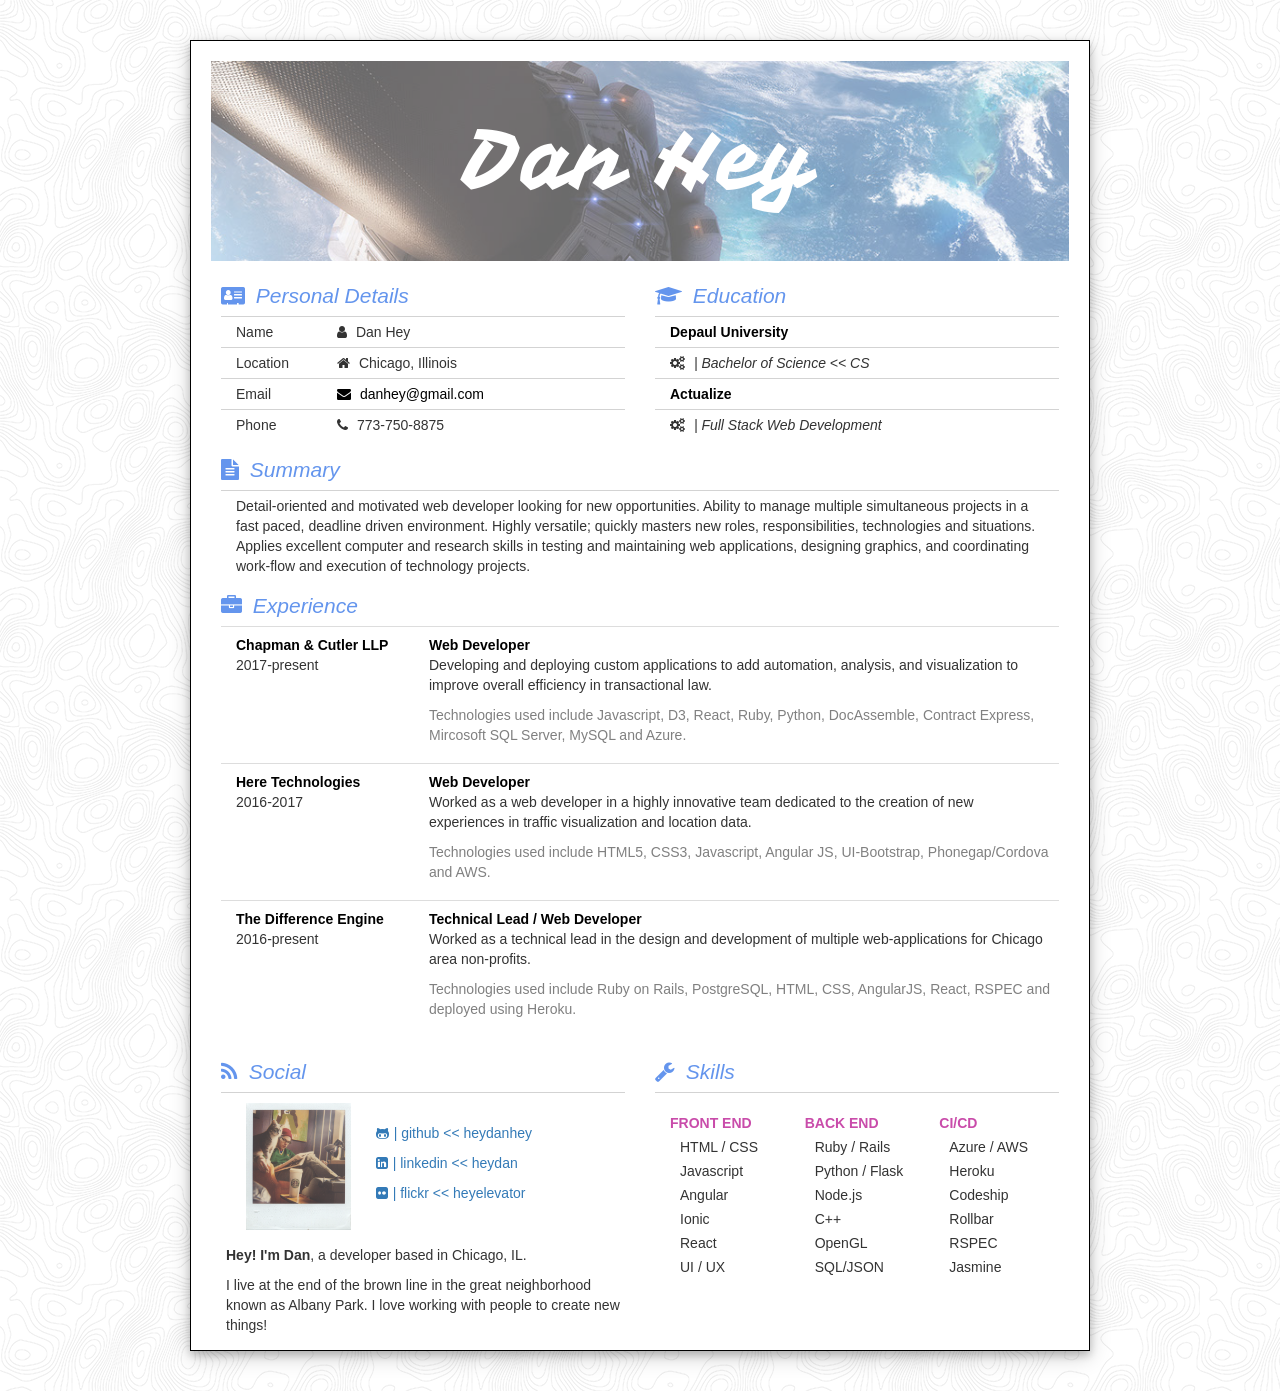
<file: resume.html>
<!DOCTYPE html>
<html lang="en-US">
  <head>
    <script src="https://cdnjs.cloudflare.com/ajax/libs/jquery/3.2.1/jquery.min.js"</script>
    <script src="https://cdnjs.cloudflare.com/ajax/libs/jquery/3.2.1/core.js"</script>
    <link rel="stylesheet" href="https://maxcdn.bootstrapcdn.com/font-awesome/4.6.1/css/font-awesome.min.css">
    <link rel="stylesheet" href="https://maxcdn.bootstrapcdn.com/bootstrap/3.3.7/css/bootstrap.min.css" integrity="sha384-BVYiiSIFeK1dGmJRAkycuHAHRg32OmUcww7on3RYdg4Va+PmSTsz/K68vbdEjh4u" crossorigin="anonymous">
    <script src="https://maxcdn.bootstrapcdn.com/bootstrap/3.3.7/js/bootstrap.min.js" integrity="sha384-Tc5IQib027qvyjSMfHjOMaLkfuWVxZxUPnCJA7l2mCWNIpG9mGCD8wGNIcPD7Txa" crossorigin="anonymous"></script>
    <link href="https://fonts.googleapis.com/css?family=Vampiro+One" rel="stylesheet">
    <link rel="stylesheet" href="css/resume.css">
  </head>
  <body>
    <div class="page container" style="padding:0;">
      <div class="photo"><div class="name text-center">Dan Hey</div></div>
        <div class="col-md-12">
          <div class="col-md-6">
            <div class="col-md-12 heading italic"><i class="fa fa-address-card" aria-hidden="true"></i> Personal Details</div>
            <div class="col-md-3 border-top">Name</div>
            <div class="col-md-9 border-top"><i class="fa fa-user" aria-hidden="true"></i> Dan Hey</div>
            <div class="col-md-3 border-top">Location</div>
            <div class="col-md-9 border-top"><i class="fa fa-home" aria-hidden="true"></i> Chicago, Illinois</div>
            <div class="col-md-3 border-top">Email</div>
            <div class="col-md-9 border-top">
                <a href="mailto:danhey@gmail.com" class="hover" style="text-decoration:none"><i class="fa fa-envelope" aria-hidden="true"></i> danhey@gmail.com</a>
            </div>
            <div class="col-md-3 border-top">Phone</div>
            <div class="col-md-9 border-top"><i class="fa fa-phone" aria-hidden="true"></i> 773-750-8875</div>
          </div>

          <div class="col-md-6">
            <div class="col-md-12 heading italic"><i class="fa fa-graduation-cap" aria-hidden="true"></i> Education</div>
            <div class="col-md-12 border-top bold">
              <span class="hover" data-toggle="tooltip" data-placement="right" title="Click for details!">
                <span data-toggle="modal" data-target="#depaul">Depaul University</span>
              </span>
            </div>
            <div class="col-md-12 border-top italic"><i class="fa fa-cogs" aria-hidden="true"></i> | Bachelor of Science << CS</div>
            <div class="col-md-12 border-top bold">
              <span class="hover" data-toggle="tooltip" data-placement="right" title="Click for details!">
                <span data-toggle="modal" data-target="#actualize">Actualize</span>
              </span>
            </div>
            <div class="col-md-12 border-top italic"><i class="fa fa-cogs" aria-hidden="true"></i> | Full Stack Web Development</div>
          </div>
        </div>

        <div class="col-md-12" style="margin-top:15px;">
          <div class="col-md-12">
            <div class="col-md-12 border-bottom heading italic"><i class="fa fa-file-text" aria-hidden="true"></i> Summary</div>
            <div class="col-md-12" style="padding-top:5px;">
              Detail-oriented and motivated web developer looking for new opportunities.  Ability to manage multiple simultaneous projects in a fast paced, deadline driven environment.  Highly versatile; quickly masters new roles, responsibilities, technologies and situations. Applies excellent computer and research skills in testing and maintaining web applications, designing graphics, and coordinating work-flow and execution of technology projects.
            </div>
          </div>
        </div>

        <div class="col-md-12" style="margin-top:15px;">
          <div class="col-md-12">
            <div class="col-md-12 heading italic"><i class="fa fa-briefcase" aria-hidden="true"></i> Experience</div>
            
              <table class="table">
                <tr>
                  <td style="padding-left:15px;width:200px;">
                    <span class="hover bold" data-toggle="tooltip" data-placement="left" title="Click for details!">
                      <span data-toggle="modal" data-target="#chapman">Chapman & Cutler LLP</span>
                    </span>
                    <p>2017-present</p>
                  </td>
                  <td>
                    <span class="hover bold" data-toggle="tooltip" data-placement="right" title="Click for details!">
                      <span data-toggle="modal" data-target="#chapman">Web Developer</span>
                    </span>
                    <p>Developing and deploying custom applications to add automation, analysis, and visualization to improve overall efficiency in transactional law.</p>
                    <p style="color:grey;">Technologies used include Javascript, D3, React, Ruby, Python, DocAssemble, Contract Express, Mircosoft SQL Server, MySQL and Azure.</p>
                  </td>
                </tr>
                <tr>
                  <td style="padding-left:15px">
                    <span class="hover bold" data-toggle="tooltip" data-placement="left" title="Click for details!">
                        <span data-toggle="modal" data-target="#here">Here Technologies</span>
                      </span>
                    <p>2016-2017</p>
                  </td>
                  <td>
                    <span class="hover bold" data-toggle="tooltip" data-placement="right" title="Click for details!">
                      <span data-toggle="modal" data-target="#here">Web Developer</span>
                    </span>
                    <p>Worked as a web developer in a highly innovative team dedicated to the creation of new experiences in traffic visualization and location data.</p>
                    <p style="color:grey;">Technologies used include HTML5, CSS3, Javascript, Angular JS, UI-Bootstrap, Phonegap/Cordova and AWS.</p>
                  </td>
                </tr>
                <tr>
                  <td style="padding-left:15px">
                    <span class="hover bold" data-toggle="tooltip" data-placement="left" title="Click for details!">
                      <span data-toggle="modal" data-target="#tde">The Difference Engine</span>
                    </span>
                    <p>2016-present</p>
                  </td>
                  <td>
                    <span class="hover bold" data-toggle="tooltip" data-placement="right" title="Click for details!">
                      <span data-toggle="modal" data-target="#tde">Technical Lead / Web Developer</span>
                    </span>
                    <p>Worked as a technical lead in the design and development of multiple web-applications for Chicago area non-profits.</p>
                    <p style="color:grey;">Technologies used include Ruby on Rails, PostgreSQL, HTML, CSS, AngularJS, React, RSPEC and deployed using Heroku.</p>
                  </td>
                </tr>
              </table>
            
          </div>
        </div>

        <div class="col-md-12">
          <div class="col-sm-6 col-md-6">
            <div class="col-md-12 heading border-bottom italic"><i class="fa fa-rss" aria-hidden="true"></i></i> Social</div>
            <div class="col-sm-4 col-md-4">
              <img src="images/dan.jpg" alt="..." class=" dan img-responsive">
            </div>
            <div class="col-sm-8 col-md-8">
              <div class="col-md-12 social" style="margin-top:25px;">
                <a href="https://github.com/heydanhey" target="blank">
                  <i class="fa fa-github-alt" aria-hidden="true"></i>| github << heydanhey
                </a>
              </div>
              <div class="col-md-12 social">
                <a href="https://www.linkedin.com/in/heydan/" target="blank">
                  <i class="fa fa-linkedin-square" aria-hidden="true"></i>| linkedin << heydan
                </a>
              </div>
              <div class="col-md-12 social">
                <a href="https://www.flickr.com/photos/heyelevator" target="blank">
                  <i class="fa fa-flickr" aria-hidden="true"></i></i>| flickr << heyelevator
                </a>
              </div>
            </div>
            <div class="col-sm-12 col-md-12 social">
              <p><span class="bold">Hey! I'm Dan</span>, a developer based in Chicago, IL.</p>
              <p>I live at the end of the brown line in the great neighborhood known as Albany Park.  I love working with people to create new things!</p>
            </div>
          </div>
          <div class="col-sm-6 col-md-6">
            <div class="col-sm-12 col-md-12 heading italic border-bottom"><i class="fa fa-wrench" aria-hidden="true"></i> Skills</div>
            <div class="col-sm-4 col-md-4 padding-top">
              <p class="bold skill skill-title">FRONT END</p>
              <p class="indent skill">HTML / CSS</p>
              <p class="indent skill">Javascript</p>
              <p class="indent skill">Angular</p>
              <p class="indent skill">Ionic</p>
              <p class="indent skill">React</p>
              <p class="indent skill">UI / UX</p>
            </div>
            <div class="col-sm-4 col-md-4 padding-top">
              <p class="bold skill skill-title">BACK END</p>
              <p class="indent skill">Ruby / Rails</p>
              <p class="indent skill">Python / Flask</p>
              <p class="indent skill">Node.js</p>
              <p class="indent skill">C++</p>
              <p class="indent skill">OpenGL</p>
              <p class="indent skill">SQL/JSON</p>
            </div>
            <div class="col-sm-4 col-md-4 padding-top">
              <p class="bold skill skill-title">CI/CD</p>
              <p class="indent skill">Azure / AWS</p>
              <p class="indent skill">Heroku</p>
              <p class="indent skill">Codeship</p>
              <p class="indent skill">Rollbar</p>
              <p class="indent skill">RSPEC</p>
              <p class="indent skill">Jasmine</p>
            </div>
          </div>
        </div>

      </div>
    </div>
  </body>
</html>


<!-- Modals -->
<div class="modal fade" id="depaul" tabindex="-1" role="dialog" aria-labelledby="myModalLabel">
  <div class="modal-dialog" role="document">
    <div class="modal-content">
      <div class="modal-header">
        <button type="button" class="close" data-dismiss="modal" aria-label="Close"><span aria-hidden="true">&times;</span></button>
        <h3 class="modal-title heading test-center italic" id="myModalLabel"><i class="fa fa-graduation-cap" aria-hidden="true"></i>D e P A U L</h3>
      </div>
      <div class="modal-body">
        <p>Studied computer science under professors <a href="http://www.cdm.depaul.edu/about/pages/people/facultyinfo.aspx?fid=946">Rosalee Wolfe</a> and <a href="http://www.cdm.depaul.edu/about/pages/people/facultyinfo.aspx?fid=643">John McDonald</a> in collaboration with artist and art department chair, Steve Luecking. Together taliored an double major program consisting of a BS in Computer Graphics and Animation and a BA in Media Arts.</p>
        <hr>
        <div class="row">
          <div class="col-md-4">
            <img src="images/opengl_demo.png" class="img-responsive" alt="openGL">
          </div>
          <div class="col-md-8">
            <h4 style="margin-top:0;">Thesis Project: Particle System Implemention</h4>
            <p>Built in interactive application to simulate a fireworks display based on particle system redering techniques.</p>
            <p class="italic">C++, Microsoft Visual Studio, OpenGL</p> 
          </div>
        </div>
      </div>
      <div class="modal-footer">
        <button type="button" class="btn btn-default" data-dismiss="modal">Close</button>
      </div>
    </div>
  </div>
</div>

<div class="modal fade" id="actualize" tabindex="-1" role="dialog" aria-labelledby="myModalLabel">
  <div class="modal-dialog" role="document">
    <div class="modal-content">
      <div class="modal-header">
        <button type="button" class="close" data-dismiss="modal" aria-label="Close"><span aria-hidden="true">&times;</span></button>
        <h3 class="modal-title heading test-center italic" id="myModalLabel"><i class="fa fa-graduation-cap" aria-hidden="true"></i>A C T U A L I Z E</h3>
      </div>
      <div class="modal-body">
        <p>Software development program covering Ruby on Rails, HTML, CSS, Javascript, AngularJS, Git, Test driven development and Service Orientated Architecture.</p>
        <hr>
        <div class="row">
          <div class="col-md-4">
            <a href="http://www.wefreshed.com/landing" class="hover-img" target="blank">
              <img src="images/WEFRESHED.png" class="img-responsive" alt="Wefreshed">
            </a>
          </div>
          <div class="col-md-8">
            <h4 style="margin-top:0;">Capstone Project:
              <a href="http://www.wefreshed.com/landing" class="grey" style="text-decoration:none;" target="blank">WeFreshed.com</a>
            </h4>
            <p>WeFreshed is an anonymous, location-based social media app that allows users to react to text that other users post via swiping in the direction of one of four distinct emojis on their screen.</p>
            <p class="italic">Ruby on Rails, AngularJS, PostgreSQL, Heroku, Ionic, Angular</p>
          </div>
        </div>
      </div>
      <div class="modal-footer">
        <button type="button" class="btn btn-default" data-dismiss="modal">Close</button>
      </div>
    </div>
  </div>
</div>

<div class="modal fade" id="chapman" tabindex="-1" role="dialog" aria-labelledby="myModalLabel">
  <div class="modal-dialog" role="document">
    <div class="modal-content">
      <div class="modal-header">
        <button type="button" class="close" data-dismiss="modal" aria-label="Close"><span aria-hidden="true">&times;</span></button>
        <h4 class="modal-title heading test-center italic" id="myModalLabel"><i class="fa fa-building" aria-hidden="true"></i> C H A P M A N & C U T L E R</h4>
      </div>
      <div class="modal-body">
        <p>Developing and deploying custom applications to add automation, analysis, and visualization to improve overall efficiency in transactional law.</p>
        <hr>
        <div class="row">
          <div class="col-md-4">
            <a href="http://www.chapman.com/practices-Chapman_Practice_Innovations.html" class="hover-img" target="blank"><img src="images/deals.png" class="img-responsive" alt="deals"></a>
          </div>
          <div class="col-md-8">
            <h4 style="margin-top:0;"><a href="http://www.chapman.com/practices-Chapman_Practice_Innovations.html" target="blank">Chapman Practice Innovations Group</a></h4>
            <p>Projects included building real-time client facing data visualizations, automated contract assembly engines and internal web applications to improve attorney efficiency.</p>
            <p class="italic">Javascript, D3, React, Ruby, Python, DocAssemble, Contract Express and Azure</p>
          </div>
        </div>
      </div>
      <div class="modal-footer">
        <button type="button" class="btn btn-default" data-dismiss="modal">Close</button>
      </div>
    </div>
  </div>
</div>

<div class="modal fade" id="here" tabindex="-1" role="dialog" aria-labelledby="myModalLabel">
  <div class="modal-dialog" role="document">
    <div class="modal-content">
      <div class="modal-header">
        <button type="button" class="close" data-dismiss="modal" aria-label="Close"><span aria-hidden="true">&times;</span></button>
        <h4 class="modal-title heading test-center italic" id="myModalLabel"><i class="fa fa-building" aria-hidden="true"></i> H E R E > T E C H N O L O G I E S</h4>
      </div>
      <div class="modal-body">
        <p>Worked as a web developer in a highly innovative team dedicated to the creation of new experiences in traffic visualization and location data.</p>
        <hr>
        <div class="row">
          <div class="col-md-4">
            <a href="http://tapps.ext.here.com/" class="hover-img" target="blank"><img src="images/here2.png" class="img-responsive" alt="here"></a>
          </div>
          <div class="col-md-8">
            <h4 style="margin-top:0;"><a href="http://tapps.ext.here.com/" target="blank">HERE Traffic Apps and Tools</a></h4>
            <p>Involved in the implementation, testing and deployment of applications visualizing real time traffic information.</p>
            <p class="italic">HTML5, CSS3, Javascript, Angular JS, UI-Bootstrap, Phonegap/Cordova</p>
          </div>
        </div>
      </div>
      <div class="modal-footer">
        <button type="button" class="btn btn-default" data-dismiss="modal">Close</button>
      </div>
    </div>
  </div>
</div>

<div class="modal fade" id="tde" tabindex="-1" role="dialog" aria-labelledby="myModalLabel">
  <div class="modal-dialog" role="document">
    <div class="modal-content">
      <div class="modal-header">
        <button type="button" class="close" data-dismiss="modal" aria-label="Close"><span aria-hidden="true">&times;</span></button>
        <h4 class="modal-title heading test-center" id="myModalLabel"><i class="fa fa-briefcase" aria-hidden="true"></i> D I F F E R E N C E > E N G I N E</h4>
      </div>
      <div class="modal-body">
        <p>Worked as a tech lead in an AGILE development process to create, test and deploy web applications for Chicago area nonprofits.</p>
        <p class"italic"><a href="https://github.com/the-difference-engine" target="_blank" ><i class="fa fa-github-alt" aria-hidden="true"></i>Organization Code Repository</a></p>
        <hr>
        <div class="row">
          <div class="col-md-4">
            <a href="http://www.thedifferenceengine.io/" class="hover-img" target="blank"><img src="images/de.png" class="img-responsive" alt="here"></a>
          </div>
          <div class="col-md-8">
            <h4 style="margin-top:0;"><a href="http://www.thedifferenceengine.io/" target="blank">The Difference Engine</a></h4>
            Clients include:
            <ul>
              <li>
                <a href="http://www.socialventurepartners.org/chicago/" target="_blank"> Chicago Social Venture Partners (SVP) </a>
                | <a href="https://github.com/the-difference-engine/svp-chicago" target="_blank"><i class="fa fa-github-alt" aria-hidden="true"></i></a>
              </li>
              <li>
                <a href="https://lucha.org/" target="_blank"> Latin United Community Housing (LUCHA) </a>
                | <a href="https://github.com/the-difference-engine/lucha-app" target="_blank"><i class="fa fa-github-alt" aria-hidden="true"></i></a>
              </li>
              <li>
                <a href="https://backoftheyardscoffee.com/" target="_blank"> Back of the Yards Coffee </a>
                | <a href="https://github.com/the-difference-engine/back-yards-coffee-app" target="_blank"><i class="fa fa-github-alt" aria-hidden="true"></i></a>
              </li>
            </ul>
            <p class="italic">Technologies used include Ruby on Rails, PostgreSQL, HTML, CSS, AngularJS, React, RSPEC and deployed using Heroku.</p>
          </div>
        </div>
      </div>
      <div class="modal-footer">
        <button type="button" class="btn btn-default" data-dismiss="modal">Close</button>
      </div>
    </div>
  </div>
</div>

<script type="text/javascript">
  $(document).ready(function() {
    $("body").tooltip({ selector: '[data-toggle=tooltip]' });
  });
</script>

<script>
  (function(i,s,o,g,r,a,m){i['GoogleAnalyticsObject']=r;i[r]=i[r]||function(){
  (i[r].q=i[r].q||[]).push(arguments)},i[r].l=1*new Date();a=s.createElement(o),
  m=s.getElementsByTagName(o)[0];a.async=1;a.src=g;m.parentNode.insertBefore(a,m)
  })(window,document,'script','https://www.google-analytics.com/analytics.js','ga');

  ga('create', 'UA-20893755-2', 'auto');
  ga('send', 'pageview');
</script>
</file>
<file: css/resume.css>
body {
  background-image: url("../images/topography.png");
  background-repeat: repeat;
}

a:hover {
    text-decoration: none;
}

.page {
    background-color: white;
    border: solid;
    border-color: black;
    border-width: 1px;
    margin: auto;
    width: 80%;
    margin-top: 40px;
    margin-bottom: 40px;
    box-shadow: 0 4px 8px 0 rgba(0, 0, 0, 0.2), 0 6px 20px 0 rgba(0, 0, 0, 0.19);
    max-width: 900px;
}

.photo {
    background-image: url("../images/space_elevator.jpg");
    background-size: cover;
    height: 200px;
    opacity: 0.6;
    margin: 20px;
}

.name {
    font-size: 6em;
    position: relative;
    top: 50%;
    transform: translateY(-50%);
    color: white;
    font-family: 'Vampiro One', cursive;
}

.border-top {
    border-top: solid;
    border-width: 0.5px;
    padding-top: 5px;
    padding-bottom: 5px;
    border-color: lightgrey;
}

.border-bottom {
    border-bottom: solid;
    border-width: 0.5px;
    padding-bottom: 5px;
    border-color: lightgrey;
}

.no-padding-left {
    padding-left: 0;
}

.heading {
    font-size: 1.5em;
    padding-left: 0;
    color: cornflowerblue;
    padding-bottom: 5px;
}

.italic {
    font-style: italic;
}

.bold {
    font-weight: bold;
}

.hover {
    color: black;
}

.hover:hover {
    color: #c94caa;
}

.grey {
    color: grey;
}

.grey:hover {
    color: #c94caa;
    text-decoration: none;
}

.hover-img img:hover {
    opacity:0.7;
}

.dan {
    margin: 10px;
    opacity: 0.8;
}

i {
    padding-right: 5px;
}

.social {
    padding: 5px;
}

.social a:hover {
    color: #c94caa;
    text-decoration: none;
}

.progress {
    height: 10px;
}

.skill {
    margin-bottom: 4px;
}

.skill-title {
    color: #c94caa;
}

.padding-top {
    padding-top: 20px;
}

.indent {
    text-indent: 10px;
}

.modal-header {
    background-color: lightgrey;
    border-bottom: solid 2px grey;
}

.modal-title {
    color: white;
    text-align: center;
    font-weight: bold;
}

.modal-content {
    border-radius: 0;
}

.modal-footer {
    display: none;
}
</file>
